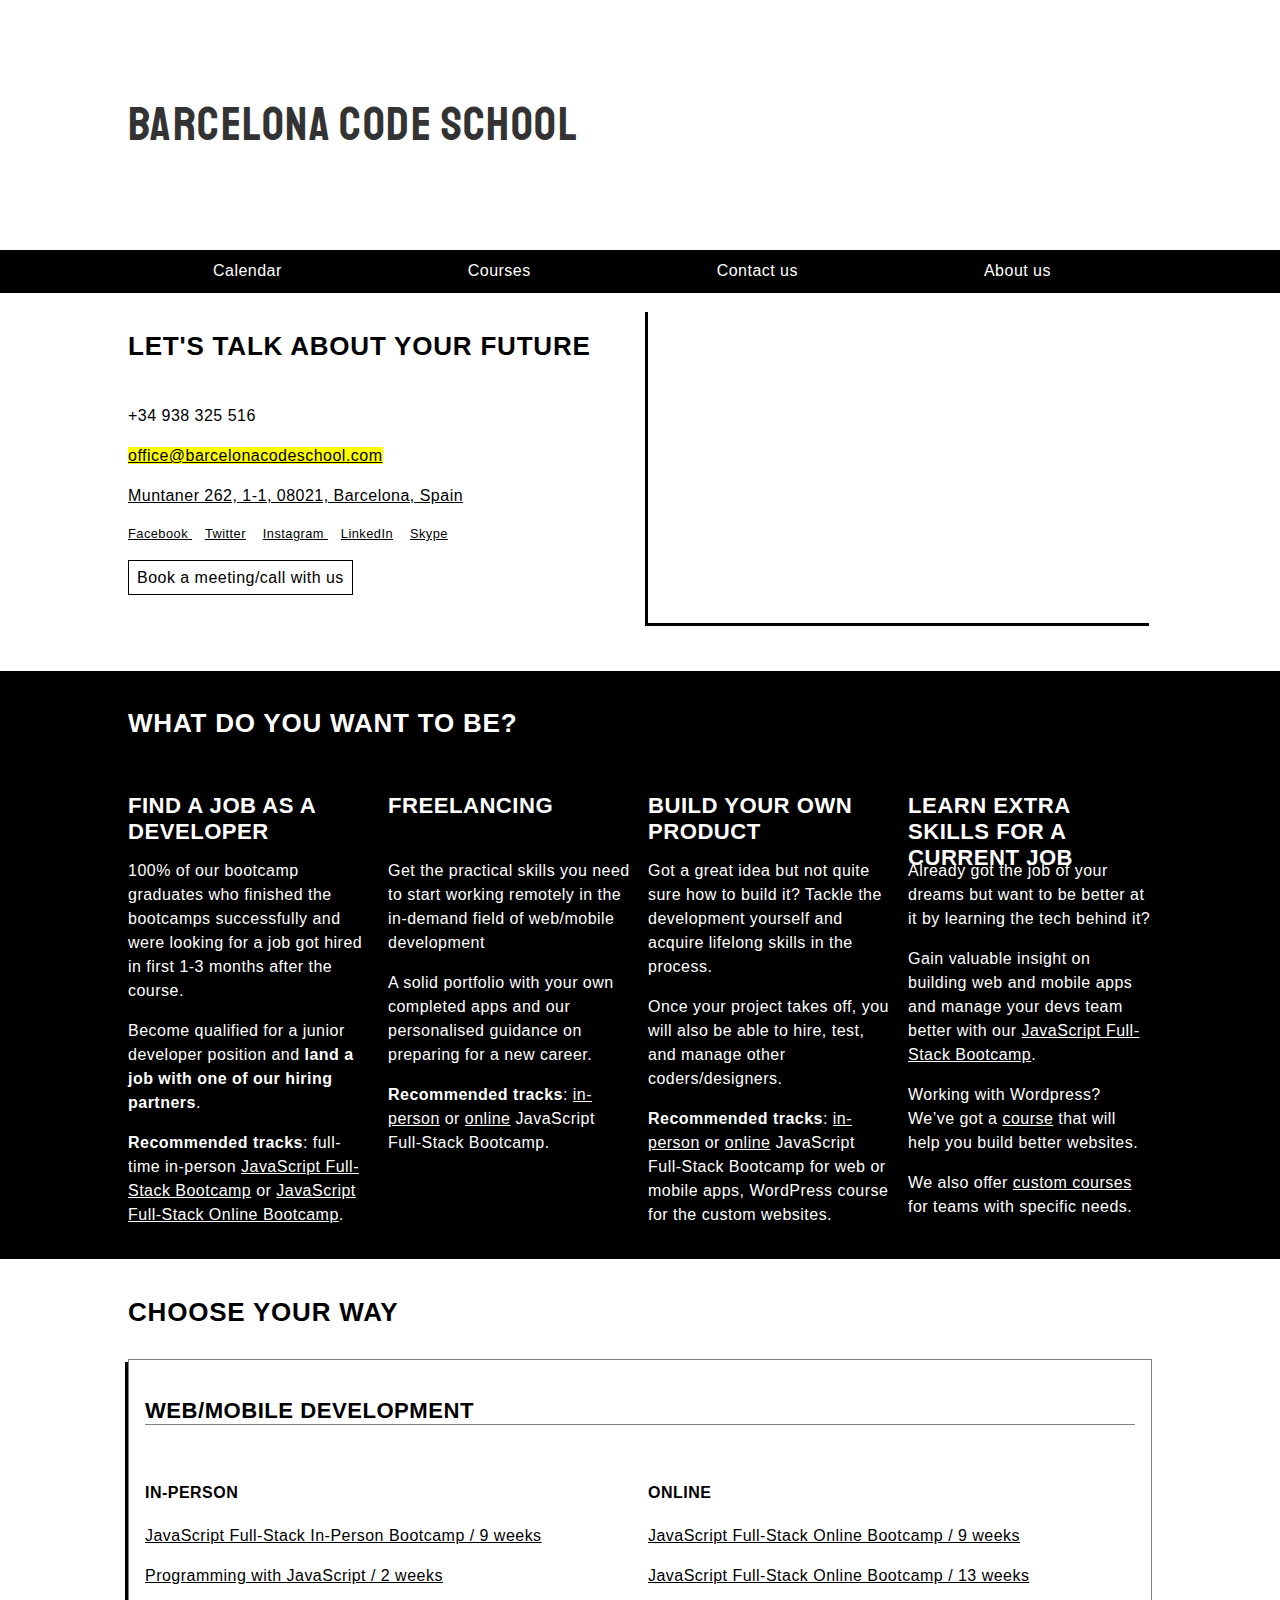
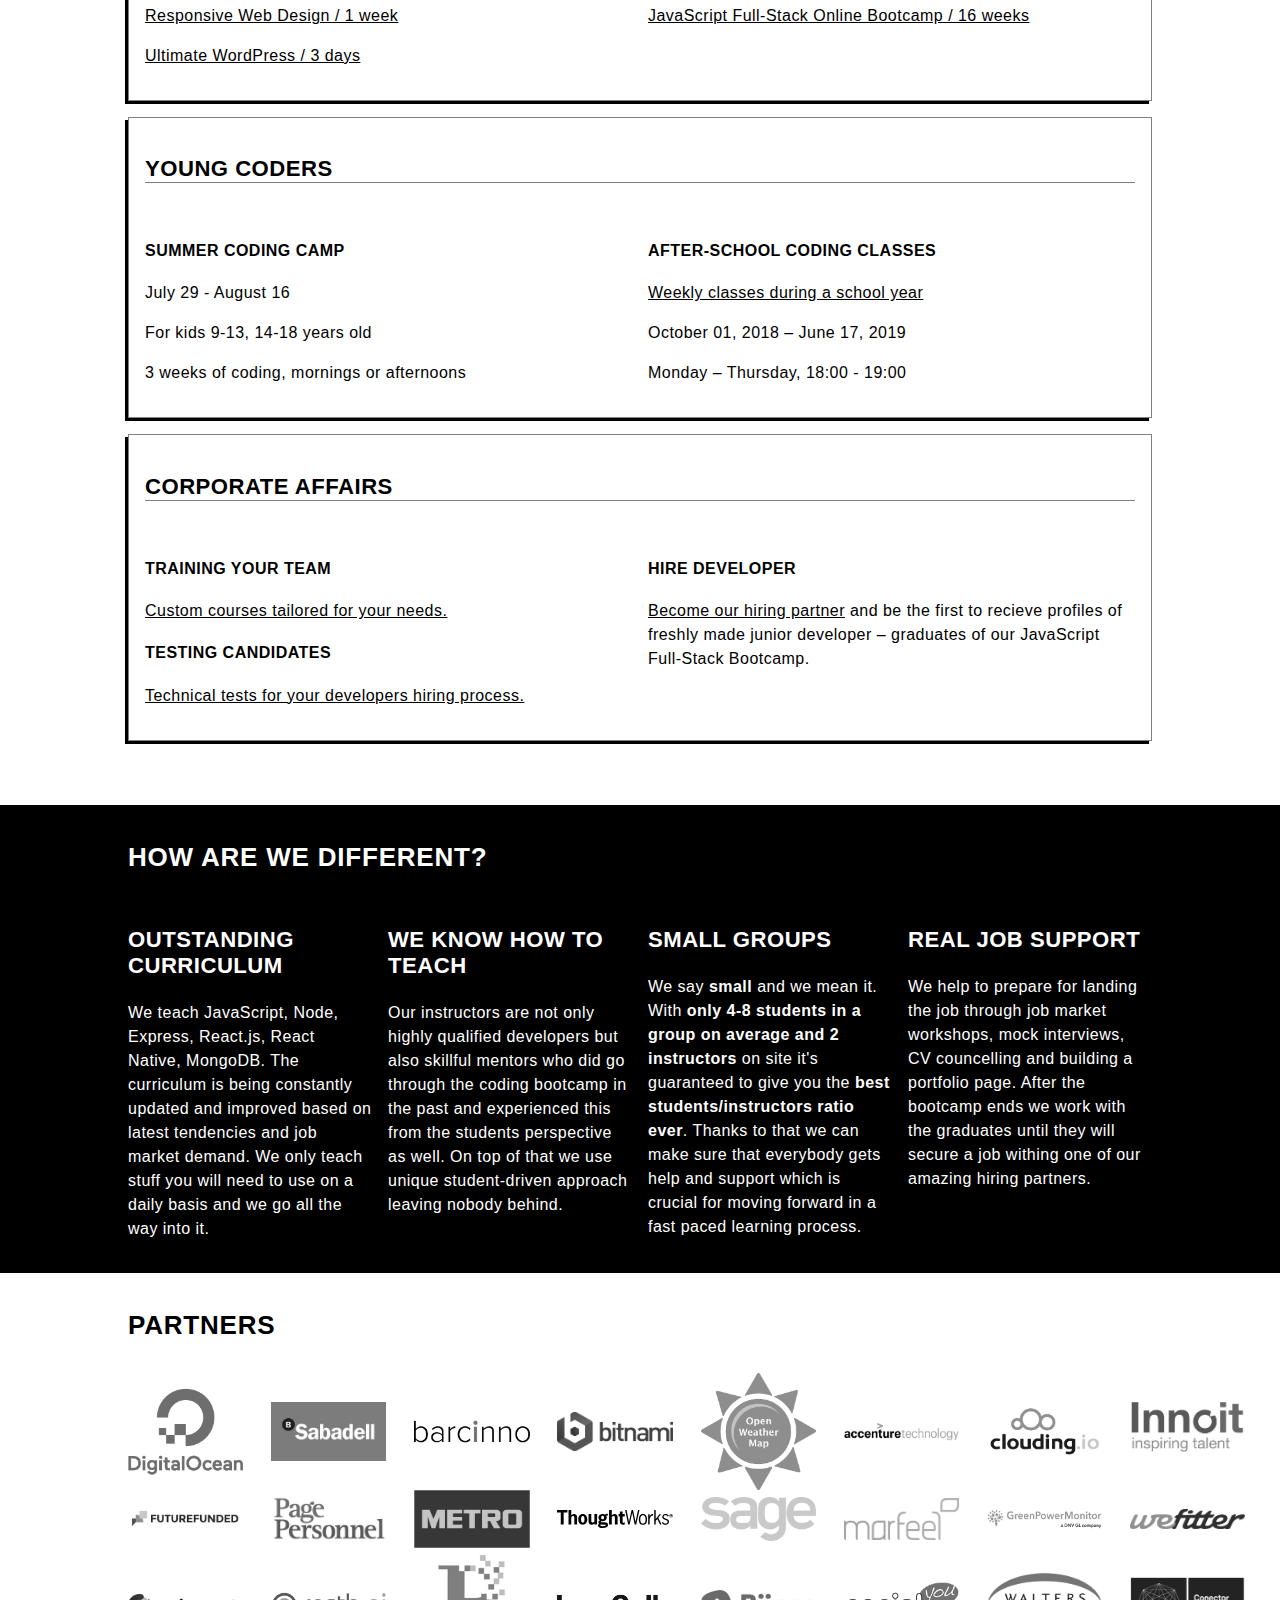
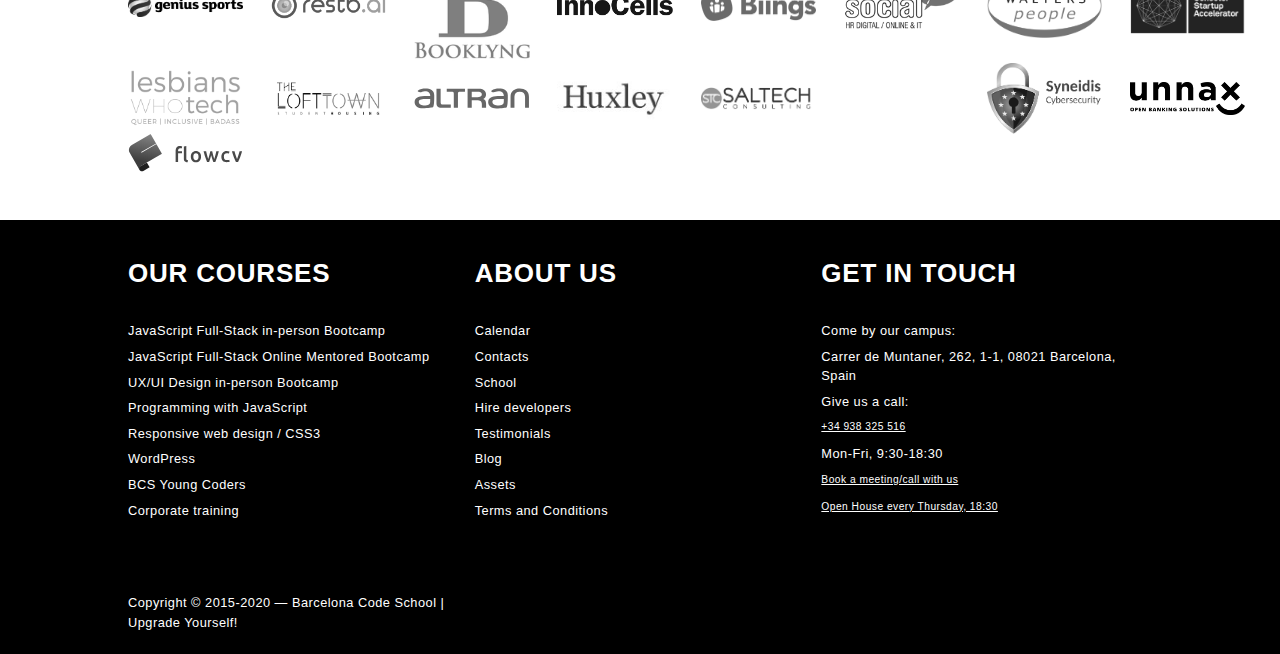
<file: index.html>
<!DOCTYPE html>
<html lang="en">

<head>
    <meta charset="UTF-8">
    <meta name="viewport" content="width=device-width, initial-scale=1.0">
    <title>Homepage BCS Website</title>
    <link rel="stylesheet" href="index.css">
    <link href="https://fonts.googleapis.com/css2?family=Staatliches&display=swap" rel="stylesheet">
    <link href="https://allfont.net/allfont.css?fonts=bison" rel="stylesheet" type="text/css" />
</head>

<body>
  
    <h1 class="webpage-title"><a class="title-style">BARCELONA CODE SCHOOL</a></h1>

    <div class="nav-bar">
        <div>
            <a href="#">Calendar</a>
        </div>
        <div>
            <a href="#">Courses</a>
        </div>
        <div>
            <a href="#">Contact us</a>
        </div>
        <div>
            <a href="#">About us</a>
        </div>
    </div>

    <main>
        <section class="white-box">
            <div class="grid-2-content">
            <div>
                <h2 class="grid-2-content-title">LET'S TALK ABOUT YOUR FUTURE</h2>
                <p>+34 938 325 516</p>
                <p><a class="highlight" href="#">office@barcelonacodeschool.com</a></p>
                <p><a href="#">Muntaner 262, 1-1, 08021, Barcelona, Spain</a></p>
                <p class="social-media">
                    <a href="#">Facebook </a>
                    <a href="#">Twitter</a>
                    <a href="#">Instagram </a>
                    <a href="#">LinkedIn</a>
                    <a href="#">Skype</a>
                </p>
                <a class="button" href="#">Book a meeting/call with us</a>
            </div>
            <div class="video">
                <iframe width="560" height="315"
                    src="https://www.youtube.com/embed/2yCjj35RZFQ?rel=0&amp;modestbranding=1" frameborder="0"
                    allowfullscreen=""></iframe>
            </div>
        </div>
        </section>

        <section class="blackbox">
            <h2 class="content-title">WHAT DO YOU WANT TO BE?</h2>
            <div class="grid4">
                <div>
                    <h3 class="subtitle-style">FIND A JOB AS A DEVELOPER</h3>
                    <p>100% of our bootcamp graduates who finished the bootcamps successfully and were looking for a job
                        got
                        hired in first 1-3 months after the course.</p>
                    <p>Become qualified for a junior developer position and <span class="bold">land a job with one of our hiring partners</span>.
                    </p>
                    <p><span class="bold">Recommended tracks</span>: full-time in-person <a href="#">JavaScript Full-Stack Bootcamp</a> or <a href="#">JavaScript Full-Stack
                        Online Bootcamp</a>.</p>
                </div>

                <div>
                    <h3 class="subtitle-style">FREELANCING</h3>
                    <p>Get the practical skills you need to start working remotely in the in-demand field of web/mobile
                        development</p>
                    <p>A solid portfolio with your own completed apps and our personalised guidance on preparing for a
                        new
                        career.</p>
                    <p><span class="bold">Recommended tracks</span>: <a href="#">in-person</a> or <a href="#">online</a> JavaScript Full-Stack Bootcamp.</p>
                </div>

                <div>
                    <h3 class="subtitle-style">BUILD YOUR OWN PRODUCT</h3>
                    <p>Got a great idea but not quite sure how to build it? Tackle the development yourself and acquire
                        lifelong skills in the process.</p>
                    <p>Once your project takes off, you will also be able to hire, test, and manage other
                        coders/designers.
                    </p>
                    <p><span class="bold">Recommended tracks</span>: <a href="#">in-person</a> or <a href="#">online</a> JavaScript Full-Stack Bootcamp for web or mobile apps,
                        WordPress course for the custom websites.</p>
                </div>

                <div>
                    <h3 class="subtitle-style">LEARN EXTRA SKILLS FOR A CURRENT JOB</h3>
                    <p>Already got the job of your dreams but want to be better at it by learning the tech behind it?
                    </p>
                    <p>Gain valuable insight on building web and mobile apps and manage your devs team better with our
                        <a href="#">JavaScript Full-Stack Bootcamp</a>.</p>
                    <p>Working with Wordpress? We’ve got a <a href="#">course</a> that will help you build better websites.</p>
                    <p>We also offer <a href="#">custom courses</a> for teams with specific needs.</p>
                </div>
            </div>
        </section>

        <section class="white-box">
            <h2 class="content-title">CHOOSE YOUR WAY</h2>
            <div class="grid2 content-style">
                <h3>WEB/MOBILE DEVELOPMENT</h3>
                <div>
                    <h4>IN-PERSON</h4>
                    <p><a href="">JavaScript Full-Stack In-Person Bootcamp / 9 weeks</a></p>
                    <p><a href="">Programming with JavaScript / 2 weeks</a></p>
                    <p><a href="">Responsive Web Design / 1 week</a></p>
                    <p><a href="">Ultimate WordPress / 3 days</a></p>
                </div>

                <div>
                    <h4>ONLINE</h4>
                    <p><a href="">JavaScript Full-Stack Online Bootcamp / 9 weeks</a></p>
                    <p><a href="">JavaScript Full-Stack Online Bootcamp / 13 weeks</a></p>
                    <p><a href="">JavaScript Full-Stack Online Bootcamp / 16 weeks</a></p>
                </div>
            </div>
        

            <div class="grid2 content-style">
                <h3>YOUNG CODERS</h3>
                <div>
                    <h4>SUMMER CODING CAMP</h4>
                    <p>July 29 - August 16</p>
                    <p>For kids 9-13, 14-18 years old</p>
                    <p>3 weeks of coding, mornings or afternoons</p>
                </div>

                <div>
                    <h4>AFTER-SCHOOL CODING CLASSES</h4>
                    <p><a href="">Weekly classes during a school year</a></p>
                    <p>October 01, 2018 – June 17, 2019</p>
                    <p>Monday – Thursday, 18:00 - 19:00</p>
                </div>
            </div>

            <div class="grid2 content-style">
                <h3>CORPORATE AFFAIRS</h3>
                <div>
                    <h4>TRAINING YOUR TEAM</h4>
                    <p><a href="">Custom courses tailored for your needs.</a></p>
                    <h4>TESTING CANDIDATES</h4>
                    <p><a href="">Technical tests for your developers hiring process.</a></p>
                </div>

                <div>
                    <h4>HIRE DEVELOPER</h4>
                    <p><a href="">Become our hiring partner</a> and be the first to recieve profiles of freshly made
                        junior developer – graduates of our JavaScript Full-Stack Bootcamp.</p>
                </div>
            </div>
        </div>
        </section>

        <section class="blackbox">
            <h2 class="content-title">HOW ARE WE DIFFERENT?</h2>
            <div class="grid4">
            <div>
                <h3>OUTSTANDING CURRICULUM</h3>
                <p>We teach JavaScript, Node, Express, React.js, React Native, MongoDB. The curriculum is being
                    constantly updated and improved based on latest tendencies and job market demand. We only teach
                    stuff you will need to use on a daily basis and we go all the way into it.</p>
            </div>

            <div>
                <h3>WE KNOW HOW TO TEACH</h3>
                <p>Our instructors are not only highly qualified developers but also skillful mentors who did go
                    through the coding bootcamp in the past and experienced this from the students perspective as
                    well. On top of that we use unique student-driven approach leaving nobody behind.</p>
            </div>

            <div>
                <h3>SMALL GROUPS</h3>
                <p>We say <span class="bold">small</span> and we mean it. With <span class="bold">only 4-8 students in a group on average and 2 instructors</span> on
                    site it's guaranteed to give you the <span class="bold">best students/instructors ratio ever</span>. Thanks to that we can
                    make sure that everybody gets help and support which is crucial for moving forward in a fast
                    paced learning process.</p>
            </div>

            <div>
                <h3>REAL JOB SUPPORT</h3>
                <p>We help to prepare for landing the job through job market workshops, mock interviews, CV
                    councelling and building a portfolio page. After the bootcamp ends we work with the graduates
                    until they will secure a job withing one of our amazing hiring partners.</p>
            </div>
        </div>
        </section>

        <section class="white-box">
            <h2 class="content-title">PARTNERS</h2>
            <div class="grid8">
            <img class="logo" src="./logo/digital-ocean.png" alt="Digital Ocean Logo">
            <img class="logo" src="./logo/sabadell.jpg" alt="Sabadell Logo">
            <img class="logo" src="./logo/barcinno.jpg" alt="Barcinno Logo">
            <img class="logo" src="./logo/bitnami.png" alt="Bitnami Logo">
            <img class="logo" src="./logo/openweathermap.png" alt="Open Weather Map Logo">
            <img class="logo" src="./logo/accenture-technology.png" alt="Accenture Technology Logo">
            <img class="logo" src="./logo/cloudingWordPresscuatro.png" alt="Clouding Word Presscuatro Logo">
            <img class="logo" src="./logo/innoit_LogoBlack_inspiring.png" alt="Innoit Inspiring Talent Logo">
            <img class="logo" src="./logo/futurefunded.png" alt="Future Funded Logo">
            <img class="logo" src="./logo/page-personnel.png" alt="Page Personnel Logo">
            <img class="logo" src="./logo/metro.png" alt="Metro Logo">
            <img class="logo" src="./logo/tw-logo.svg" alt="TW Logo">
            <img class="logo" src="./logo/sage.png" alt="Sage Logo">
            <img class="logo" src="./logo/marfeel.png" alt="Marfeel Logo">
            <img class="logo" src="./logo/greenPowerMonitor.png" alt="Green Power Monitor Logo">
            <img class="logo" src="./logo/wefitter.png" alt="Wefitter Logo">
            <img class="logo" src="./logo/genius-sports.png" alt="Genius Sports">
            <img class="logo" src="./logo/restb-ai.png" alt="Restbai Logo">
            <img class="logo" src="./logo/booklyng.png" alt="Booklyng">
            <img class="logo" src="./logo/innocells.png" alt="Innocells Logo">
            <img class="logo" src="./logo/biings.png" alt="Biings Logo">
            <img class="logo" src="./logo/logo-sy.png" alt="Social You Logo">
            <img class="logo" src="./logo/walters-people.png" alt="Walters People Logo">
            <img class="logo" src="./logo/connector-startup-accelerator.png" alt="Connector Startup Accelerator Logo">
            <img class="logo" src="./logo/lesbians-who-tech.png" alt="Lesbians Who Tech Logo">
            <img class="logo" src="./logo/the_lofttown_logo.png" alt="The Lofttown Logo">
            <img class="logo" src="./logo/altran_logo.svg" alt="Altran Logo">
            <img class="logo" src="./logo/huxley.jpg" alt="Huxley Logo">
            <img class="logo" src="./logo/saltech.png" alt="Saltech Consulting">
            <img class="logo" src="./logo/atrapalo.png" alt="Atrapalo Logo">
            <img class="logo" src="./logo/syneidis.png" alt="Syneidis Logo">
            <img class="logo" src="./logo/unnax.png" alt="Unnax Open Banking Solutions Logo">
            <img class="logo" src="./logo/FlowCV-logo-full-SVG.svg" alt="FlowCV Logo"> 
           </div>   
        </section>
    </main>

    <footer class="blackbox">
        <div class="grid3">
            <div>
                <h2 class="content-title-footer">OUR COURSES</h2>
                <p>JavaScript Full-Stack in-person Bootcamp</p>
                <p>JavaScript Full-Stack Online Mentored Bootcamp</p>
                <p>UX/UI Design in-person Bootcamp</p>
                <p>Programming with JavaScript</p>
                <p>Responsive web design / CSS3</p>
                <p>WordPress</p>
                <p>BCS Young Coders</p>
                <p>Corporate training</p>
            </div>

            <div>
                <h2 class="content-title-footer">ABOUT US</h2>
                <p>Calendar</p>
                <p>Contacts</p>
                <p>School</p>
                <p>Hire developers</p>
                <p>Testimonials</p>
                <p>Blog</p>
                <p>Assets</p>
                <p>Terms and Conditions</p>
            </div>

            <div>
                <h2 class="content-title-footer">GET IN TOUCH</h2>
                <p>Come by our campus:</p>
                <p>Carrer de Muntaner, 262, 1-1, 08021 Barcelona, Spain</p>
                <p>Give us a call:</p>
                <p><a href="#">+34 938 325 516</a></p>
                <p>Mon-Fri, 9:30-18:30</p>
                <p><a href="#">Book a meeting/call with us</a></p>
                <p><a href="#">Open House every Thursday, 18:30</a></p>
            </div>

            <p class="copyrights">Copyright © 2015-2020 — Barcelona Code School | Upgrade Yourself!</p>
        </div>
    </footer>
</body>

</html>
</file>
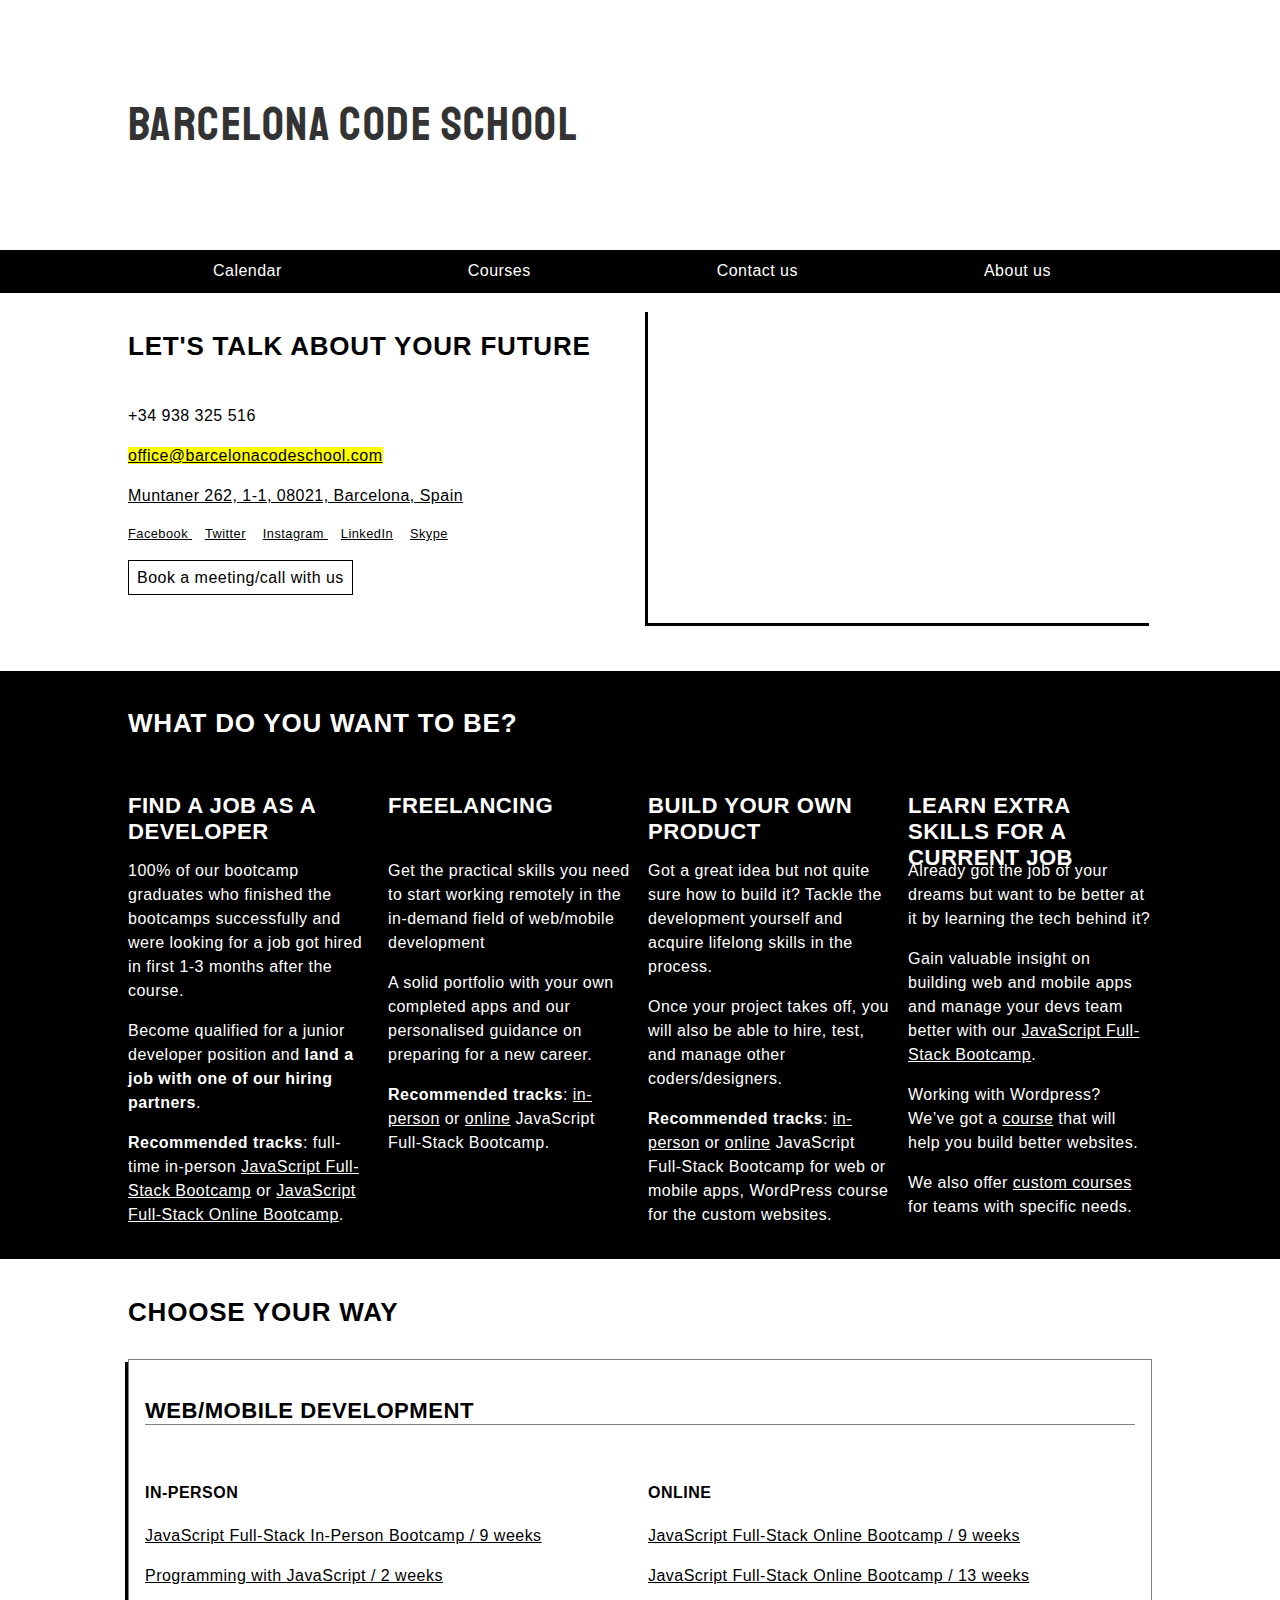
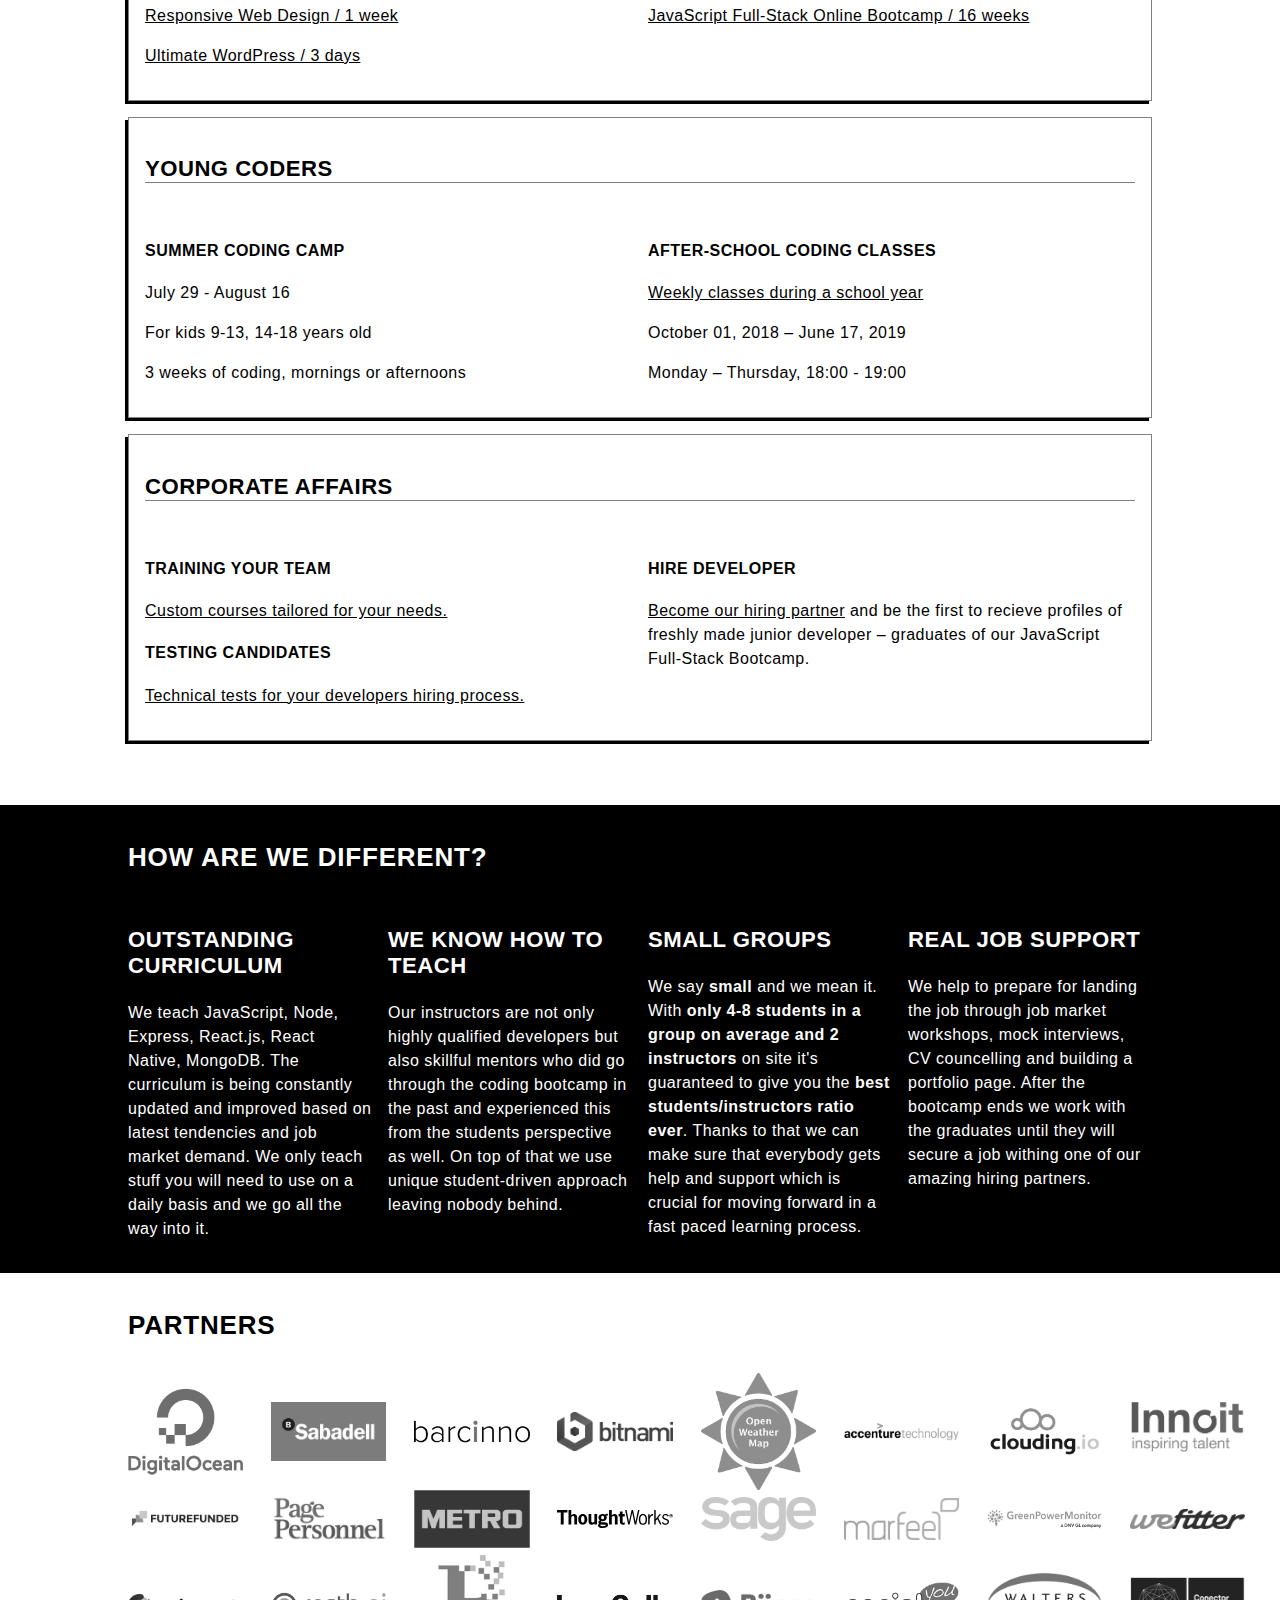
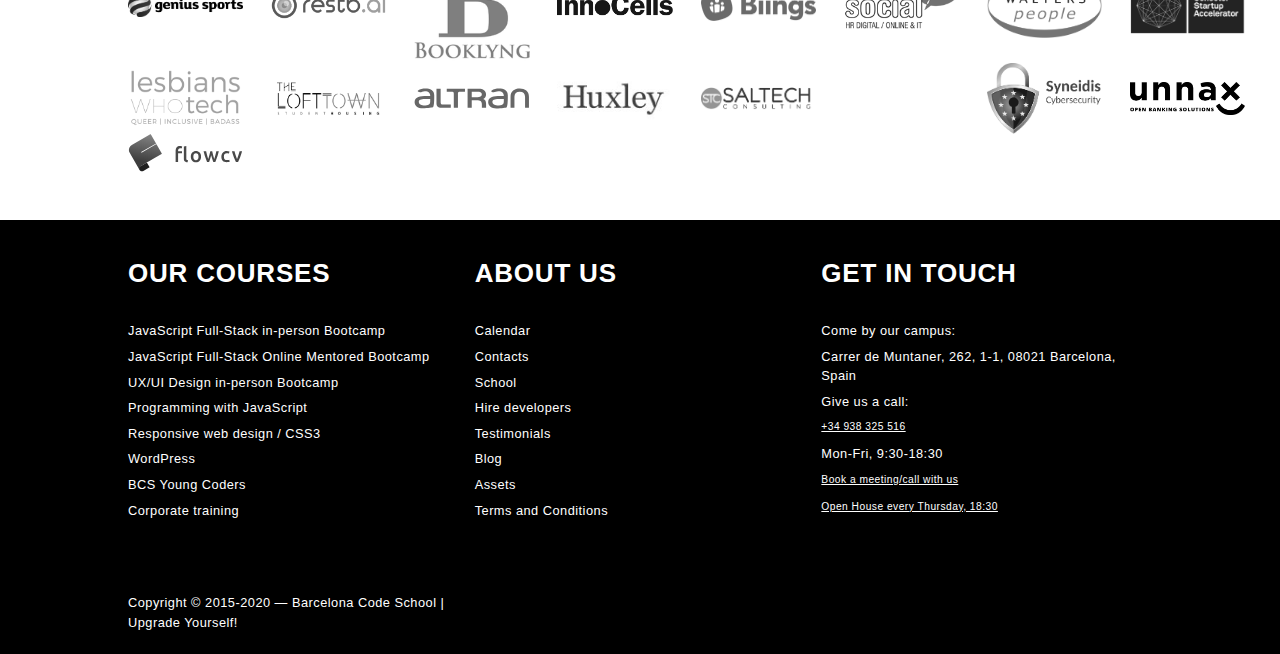
<file: public/index.html>
<!DOCTYPE html>
<html lang="en">

<head>
    <meta charset="UTF-8">
    <meta name="viewport" content="width=device-width, initial-scale=1.0">
    <title>Homepage BCS Website</title>
    <link rel="stylesheet" href="index.css">
    <link href="https://fonts.googleapis.com/css2?family=Staatliches&display=swap" rel="stylesheet">
    <link href="https://allfont.net/allfont.css?fonts=bison" rel="stylesheet" type="text/css" />
</head>

<body>

    <h1 class="webpage-title"><a class="title-style">BARCELONA CODE SCHOOL</a></h1>

    <div class="nav-bar">
        <div>
            <a href="#">Calendar</a>
        </div>
        <div>
            <a href="#">Courses</a>
        </div>
        <div>
            <a href="#">Contact us</a>
        </div>
        <div>
            <a href="#">About us</a>
        </div>
    </div>

    <main>
        <section class="white-box">
            <div class="grid-2-content">
                <div>
                    <h2 class="grid-2-content-title">LET'S TALK ABOUT YOUR FUTURE</h2>
                    <p>+34 938 325 516</p>
                    <p><a class="highlight" href="#">office@barcelonacodeschool.com</a></p>
                    <p><a href="#">Muntaner 262, 1-1, 08021, Barcelona, Spain</a></p>
                    <p class="social-media">
                        <a href="#">Facebook </a>
                        <a href="#">Twitter</a>
                        <a href="#">Instagram </a>
                        <a href="#">LinkedIn</a>
                        <a href="#">Skype</a>
                    </p>
                    <a class="button" href="#">Book a meeting/call with us</a>
                </div>
                <div class="video">
                    <iframe width="560" height="315"
                        src="https://www.youtube.com/embed/2yCjj35RZFQ?rel=0&amp;modestbranding=1" frameborder="0"
                        allowfullscreen=""></iframe>
                </div>
            </div>
        </section>

        <section class="blackbox">
            <h2 class="content-title">WHAT DO YOU WANT TO BE?</h2>
            <div class="grid4">
                <div>
                    <h3 class="subtitle-style">FIND A JOB AS A DEVELOPER</h3>
                    <p>100% of our bootcamp graduates who finished the bootcamps successfully and were looking for a job
                        got
                        hired in first 1-3 months after the course.</p>
                    <p>Become qualified for a junior developer position and <span class="bold">land a job with one of
                            our hiring partners</span>.
                    </p>
                    <p><span class="bold">Recommended tracks</span>: full-time in-person <a href="#">JavaScript
                            Full-Stack Bootcamp</a> or <a href="#">JavaScript Full-Stack
                            Online Bootcamp</a>.</p>
                </div>

                <div>
                    <h3 class="subtitle-style">FREELANCING</h3>
                    <p>Get the practical skills you need to start working remotely in the in-demand field of web/mobile
                        development</p>
                    <p>A solid portfolio with your own completed apps and our personalised guidance on preparing for a
                        new
                        career.</p>
                    <p><span class="bold">Recommended tracks</span>: <a href="#">in-person</a> or <a href="#">online</a>
                        JavaScript Full-Stack Bootcamp.</p>
                </div>

                <div>
                    <h3 class="subtitle-style">BUILD YOUR OWN PRODUCT</h3>
                    <p>Got a great idea but not quite sure how to build it? Tackle the development yourself and acquire
                        lifelong skills in the process.</p>
                    <p>Once your project takes off, you will also be able to hire, test, and manage other
                        coders/designers.
                    </p>
                    <p><span class="bold">Recommended tracks</span>: <a href="#">in-person</a> or <a href="#">online</a>
                        JavaScript Full-Stack Bootcamp for web or mobile apps,
                        WordPress course for the custom websites.</p>
                </div>

                <div>
                    <h3 class="subtitle-style">LEARN EXTRA SKILLS FOR A CURRENT JOB</h3>
                    <p>Already got the job of your dreams but want to be better at it by learning the tech behind it?
                    </p>
                    <p>Gain valuable insight on building web and mobile apps and manage your devs team better with our
                        <a href="#">JavaScript Full-Stack Bootcamp</a>.</p>
                    <p>Working with Wordpress? We’ve got a <a href="#">course</a> that will help you build better
                        websites.</p>
                    <p>We also offer <a href="#">custom courses</a> for teams with specific needs.</p>
                </div>
            </div>
        </section>

        <section class="white-box">
            <h2 class="content-title">CHOOSE YOUR WAY</h2>
            <div class="grid2 content-style">
                <h3>WEB/MOBILE DEVELOPMENT</h3>
                <div>
                    <h4>IN-PERSON</h4>
                    <p><a href="">JavaScript Full-Stack In-Person Bootcamp / 9 weeks</a></p>
                    <p><a href="">Programming with JavaScript / 2 weeks</a></p>
                    <p><a href="">Responsive Web Design / 1 week</a></p>
                    <p><a href="">Ultimate WordPress / 3 days</a></p>
                </div>

                <div>
                    <h4>ONLINE</h4>
                    <p><a href="">JavaScript Full-Stack Online Bootcamp / 9 weeks</a></p>
                    <p><a href="">JavaScript Full-Stack Online Bootcamp / 13 weeks</a></p>
                    <p><a href="">JavaScript Full-Stack Online Bootcamp / 16 weeks</a></p>
                </div>
            </div>


            <div class="grid2 content-style">
                <h3>YOUNG CODERS</h3>
                <div>
                    <h4>SUMMER CODING CAMP</h4>
                    <p>July 29 - August 16</p>
                    <p>For kids 9-13, 14-18 years old</p>
                    <p>3 weeks of coding, mornings or afternoons</p>
                </div>

                <div>
                    <h4>AFTER-SCHOOL CODING CLASSES</h4>
                    <p><a href="">Weekly classes during a school year</a></p>
                    <p>October 01, 2018 – June 17, 2019</p>
                    <p>Monday – Thursday, 18:00 - 19:00</p>
                </div>
            </div>

            <div class="grid2 content-style">
                <h3>CORPORATE AFFAIRS</h3>
                <div>
                    <h4>TRAINING YOUR TEAM</h4>
                    <p><a href="">Custom courses tailored for your needs.</a></p>
                    <h4>TESTING CANDIDATES</h4>
                    <p><a href="">Technical tests for your developers hiring process.</a></p>
                </div>

                <div>
                    <h4>HIRE DEVELOPER</h4>
                    <p><a href="">Become our hiring partner</a> and be the first to recieve profiles of freshly made
                        junior developer – graduates of our JavaScript Full-Stack Bootcamp.</p>
                </div>
            </div>
            </div>
        </section>

        <section class="blackbox">
            <h2 class="content-title">HOW ARE WE DIFFERENT?</h2>
            <div class="grid4">
                <div>
                    <h3>OUTSTANDING CURRICULUM</h3>
                    <p>We teach JavaScript, Node, Express, React.js, React Native, MongoDB. The curriculum is being
                        constantly updated and improved based on latest tendencies and job market demand. We only teach
                        stuff you will need to use on a daily basis and we go all the way into it.</p>
                </div>

                <div>
                    <h3>WE KNOW HOW TO TEACH</h3>
                    <p>Our instructors are not only highly qualified developers but also skillful mentors who did go
                        through the coding bootcamp in the past and experienced this from the students perspective as
                        well. On top of that we use unique student-driven approach leaving nobody behind.</p>
                </div>

                <div>
                    <h3>SMALL GROUPS</h3>
                    <p>We say <span class="bold">small</span> and we mean it. With <span class="bold">only 4-8 students
                            in a group on average and 2 instructors</span> on
                        site it's guaranteed to give you the <span class="bold">best students/instructors ratio
                            ever</span>. Thanks to that we can
                        make sure that everybody gets help and support which is crucial for moving forward in a fast
                        paced learning process.</p>
                </div>

                <div>
                    <h3>REAL JOB SUPPORT</h3>
                    <p>We help to prepare for landing the job through job market workshops, mock interviews, CV
                        councelling and building a portfolio page. After the bootcamp ends we work with the graduates
                        until they will secure a job withing one of our amazing hiring partners.</p>
                </div>
            </div>
        </section>

        <section class="white-box">
            <h2 class="content-title">PARTNERS</h2>
            <div class="grid8">
                <img class="logo" src="./logo/digital-ocean.png" alt="Digital Ocean Logo">
                <img class="logo" src="./logo/sabadell.jpg" alt="Sabadell Logo">
                <img class="logo" src="./logo/barcinno.jpg" alt="Barcinno Logo">
                <img class="logo" src="./logo/bitnami.png" alt="Bitnami Logo">
                <img class="logo" src="./logo/openweathermap.png" alt="Open Weather Map Logo">
                <img class="logo" src="./logo/accenture-technology.png" alt="Accenture Technology Logo">
                <img class="logo" src="./logo/cloudingWordPresscuatro.png" alt="Clouding Word Presscuatro Logo">
                <img class="logo" src="./logo/innoit_LogoBlack_inspiring.png" alt="Innoit Inspiring Talent Logo">
                <img class="logo" src="./logo/futurefunded.png" alt="Future Funded Logo">
                <img class="logo" src="./logo/page-personnel.png" alt="Page Personnel Logo">
                <img class="logo" src="./logo/metro.png" alt="Metro Logo">
                <img class="logo" src="./logo/tw-logo.svg" alt="TW Logo">
                <img class="logo" src="./logo/sage.png" alt="Sage Logo">
                <img class="logo" src="./logo/marfeel.png" alt="Marfeel Logo">
                <img class="logo" src="./logo/greenPowerMonitor.png" alt="Green Power Monitor Logo">
                <img class="logo" src="./logo/wefitter.png" alt="Wefitter Logo">
                <img class="logo" src="./logo/genius-sports.png" alt="Genius Sports">
                <img class="logo" src="./logo/restb-ai.png" alt="Restbai Logo">
                <img class="logo" src="./logo/booklyng.png" alt="Booklyng">
                <img class="logo" src="./logo/innocells.png" alt="Innocells Logo">
                <img class="logo" src="./logo/biings.png" alt="Biings Logo">
                <img class="logo" src="./logo/logo-sy.png" alt="Social You Logo">
                <img class="logo" src="./logo/walters-people.png" alt="Walters People Logo">
                <img class="logo" src="./logo/connector-startup-accelerator.png"
                    alt="Connector Startup Accelerator Logo">
                <img class="logo" src="./logo/lesbians-who-tech.png" alt="Lesbians Who Tech Logo">
                <img class="logo" src="./logo/the_lofttown_logo.png" alt="The Lofttown Logo">
                <img class="logo" src="./logo/altran_logo.svg" alt="Altran Logo">
                <img class="logo" src="./logo/huxley.jpg" alt="Huxley Logo">
                <img class="logo" src="./logo/saltech.png" alt="Saltech Consulting">
                <img class="logo" src="./logo/atrapalo.png" alt="Atrapalo Logo">
                <img class="logo" src="./logo/syneidis.png" alt="Syneidis Logo">
                <img class="logo" src="./logo/unnax.png" alt="Unnax Open Banking Solutions Logo">
                <img class="logo" src="./logo/FlowCV-logo-full-SVG.svg" alt="FlowCV Logo">
            </div>
        </section>
    </main>

    <footer class="blackbox">
        <div class="grid3">
            <div>
                <h2 class="content-title-footer">OUR COURSES</h2>
                <p>JavaScript Full-Stack in-person Bootcamp</p>
                <p>JavaScript Full-Stack Online Mentored Bootcamp</p>
                <p>UX/UI Design in-person Bootcamp</p>
                <p>Programming with JavaScript</p>
                <p>Responsive web design / CSS3</p>
                <p>WordPress</p>
                <p>BCS Young Coders</p>
                <p>Corporate training</p>
            </div>

            <div>
                <h2 class="content-title-footer">ABOUT US</h2>
                <p>Calendar</p>
                <p>Contacts</p>
                <p>School</p>
                <p>Hire developers</p>
                <p>Testimonials</p>
                <p>Blog</p>
                <p>Assets</p>
                <p>Terms and Conditions</p>
            </div>

            <div>
                <h2 class="content-title-footer">GET IN TOUCH</h2>
                <p>Come by our campus:</p>
                <p>Carrer de Muntaner, 262, 1-1, 08021 Barcelona, Spain</p>
                <p>Give us a call:</p>
                <p><a href="#">+34 938 325 516</a></p>
                <p>Mon-Fri, 9:30-18:30</p>
                <p><a href="#">Book a meeting/call with us</a></p>
                <p><a href="#">Open House every Thursday, 18:30</a></p>
            </div>

            <p class="copyrights">Copyright © 2015-2020 — Barcelona Code School | Upgrade Yourself!</p>
        </div>
    </footer>
</body>

</html>
</file>
<file: index.css>
* {
    box-sizing: border-box;
}


html {
    letter-spacing: .03em;
    font-family: -apple-system, BlinkMacSystemFont, 'Segoe UI', Roboto, Oxygen, Ubuntu, Cantarell, 'Open Sans', 'Helvetica Neue', sans-serif;
    font-weight: 300;
}

body {
    margin: 0;
}

.webpage-title {
    background-image: url(https://www.barcelonacodeschool.com/files/pics/cur_files/squares.svg);
    background-repeat: no-repeat;
    margin: 0;
    padding: 2em 0;
}

.title-style {
    text-decoration: none;
    margin-left: 10%;
}

h1 {
    font-family: 'Staatliches', cursive;
    font-weight: 100;
    line-height: 1.2!important;
    letter-spacing: .03em;
    color: rgb(51, 51, 51);
    text-align: left;
    font-size: 3em;
}

.nav-bar {
    display: flex;
    justify-content: space-around;
    align-items: center;
    background-color: black;
    position: -webkit-sticky;
    position: sticky;
    top: 0;
    padding: 1% 10%;
    z-index: 1;
}

.nav-bar div a {
    text-decoration: none;
    color: white;
    margin-right: 1em;
}

.grid-2-content {
    display: grid;
    grid-template-columns: 1fr 1fr;
    gap: 1em;
    margin: 0 10%;
    
}

.grid-2-content-title {
    font-size: 1.62671rem;
    line-height: 1.2!important;
    letter-spacing: .03em;
    margin-bottom: 5px;
    padding-bottom: 1em;
}

.grid2 {
    display: grid;
    grid-template-columns: 1fr 1fr;
    gap: 1em;
    margin: 0 10%;
    
}

.grid2 :first-child {
    grid-column: 1/-1;
    text-align: left;
}

.content-title {
    font-size: 1.62671rem;
    line-height: 1.2!important;
    letter-spacing: .03em;
    margin-bottom: 5px;
    margin-left: 10%;
    padding-bottom: 1em;
}

.content-style h3 {
    border-bottom: 1px solid grey;
    grid-column: 1/3;
    grid-column-start: 1;
    grid-column-end: 3;
}

h4 {
    font-size: 1rem;
}

h2 {
    font-family: Bison,sans-serif;
    line-height: 1.2!important;
    letter-spacing: .03em;
    font-size: 1.62671rem;
    font-weight: 700;
}

p {
    line-height: 1.5em;
}

.grid4 {
    display: grid;
    grid-template-columns: repeat(4, 1fr);
    gap: 1em;
    margin: 0 10%;    
}

.blackbox {
    background-color: black;
    color: white;
    padding: 1em 0;
}

h3 {
    font-size: 1.38316rem;
    font-family: 'Bison', sans-serif;
}

.subtitle-style {
    height: 2em;
}

.bold {
    font-weight: 700;
}

.video {
    box-shadow: -3px 3px #000;
    position: relative;
    overflow: hidden;
    padding-bottom: 56.25%;
    padding-top: 30px;
    height: 0;
}

.video iframe {
    position: absolute;
    top: 0;
    left: 0;
    width: 100%;
    height: 100%;
}


.content-style {
    border: 1px solid grey;
    box-shadow: -3px 3px #000;
    padding: 1em;
    margin-bottom: 1em;
    text-align: left;

}

a {
    color: inherit;
    background-color: transparent;
  }

.highlight {
    background-color: rgb(255, 255, 0);
}

p.social-media {
    font-size: 80%;
    padding-bottom: 1em;
}

p.social-media a {
    margin-right: 1em;
    word-break: break-word;
    display: inline;
}

.button {
    border: 1px solid #000!important;
    margin: 0;
    padding: .5em;
    text-decoration: none;
}

.white-box {
    padding: 1em 0;
    background-color: #fff;
    color: #000;
    margin-bottom: 2em;
}

.grid8 {
    margin-left: 10%;
    position: relative;
}

.logo {
    vertical-align: middle;
    margin-right: 2%;
    width: 10%;
    filter: grayscale(100%);
}

.grid3 {
    display: grid;
    grid-template-columns: repeat(3, 1fr);
    gap: 1em;
    margin: 0 10%;
}

footer a, footer p {
    font-size: .8em;
    margin: .5em 0;
}

footer a {
    display: block;
    line-height: 2em;
}

.content-title-footer {
    font-size: 1.62671rem;
    line-height: 1.2!important;
    letter-spacing: .03em;
    margin-bottom: 5px;
    padding-bottom: 1em;
}

.copyrights {
    margin-top: 4em;
}

@media only screen and (max-width: 760px) {
    .grid2{
      display: grid;
      grid-template-columns: 1fr; 
    }
} 

@media only screen and (max-width: 760px) {
    .grid-2-content{
      display: grid;
      grid-template-columns: 1fr; 
    }
} 

@media screen and (max-width: 992px) {
    .grid4 {
        display: grid;
        grid-template-columns: 1fr; 
    }
} 

@media screen and (max-width: 760px) {
    .grid3 {
        display: grid;
        grid-template-columns: 1fr; 
    }
} 

@media (max-width: 520px) {
    .title-style {
        font-size: 0.8em;
    }
}

@media (max-width: 450px) {
    .title-style {
        font-size: 0.5em;
    }
}

@media (max-width: 150px) {
    .title-style {
        font-size: 0.3em;
    }
}
</file>
<file: public/index.css>
* {
    box-sizing: border-box;
}


html {
    letter-spacing: .03em;
    font-family: -apple-system, BlinkMacSystemFont, 'Segoe UI', Roboto, Oxygen, Ubuntu, Cantarell, 'Open Sans', 'Helvetica Neue', sans-serif;
    font-weight: 300;
}

body {
    margin: 0;
}

.webpage-title {
    background-image: url(https://www.barcelonacodeschool.com/files/pics/cur_files/squares.svg);
    background-repeat: no-repeat;
    margin: 0;
    padding: 2em 0;
}

.title-style {
    text-decoration: none;
    margin-left: 10%;
}

h1 {
    font-family: 'Staatliches', cursive;
    font-weight: 100;
    line-height: 1.2!important;
    letter-spacing: .03em;
    color: rgb(51, 51, 51);
    text-align: left;
    font-size: 3em;
}

.nav-bar {
    display: flex;
    justify-content: space-around;
    align-items: center;
    background-color: black;
    position: -webkit-sticky;
    position: sticky;
    top: 0;
    padding: 1% 10%;
    z-index: 1;
}

.nav-bar div a {
    text-decoration: none;
    color: white;
    margin-right: 1em;
}

.grid-2-content {
    display: grid;
    grid-template-columns: 1fr 1fr;
    gap: 1em;
    margin: 0 10%;
    
}

.grid-2-content-title {
    font-size: 1.62671rem;
    line-height: 1.2!important;
    letter-spacing: .03em;
    margin-bottom: 5px;
    padding-bottom: 1em;
}

.grid2 {
    display: grid;
    grid-template-columns: 1fr 1fr;
    gap: 1em;
    margin: 0 10%;
    
}

.grid2 :first-child {
    grid-column: 1/-1;
    text-align: left;
}

.content-title {
    font-size: 1.62671rem;
    line-height: 1.2!important;
    letter-spacing: .03em;
    margin-bottom: 5px;
    margin-left: 10%;
    padding-bottom: 1em;
}

.content-style h3 {
    border-bottom: 1px solid grey;
    grid-column: 1/3;
    grid-column-start: 1;
    grid-column-end: 3;
}

h4 {
    font-size: 1rem;
}

h2 {
    font-family: Bison,sans-serif;
    line-height: 1.2!important;
    letter-spacing: .03em;
    font-size: 1.62671rem;
    font-weight: 700;
}

p {
    line-height: 1.5em;
}

.grid4 {
    display: grid;
    grid-template-columns: repeat(4, 1fr);
    gap: 1em;
    margin: 0 10%;    
}

.blackbox {
    background-color: black;
    color: white;
    padding: 1em 0;
}

h3 {
    font-size: 1.38316rem;
    font-family: 'Bison', sans-serif;
}

.subtitle-style {
    height: 2em;
}

.bold {
    font-weight: 700;
}

.video {
    box-shadow: -3px 3px #000;
    position: relative;
    overflow: hidden;
    padding-bottom: 56.25%;
    padding-top: 30px;
    height: 0;
}

.video iframe {
    position: absolute;
    top: 0;
    left: 0;
    width: 100%;
    height: 100%;
}


.content-style {
    border: 1px solid grey;
    box-shadow: -3px 3px #000;
    padding: 1em;
    margin-bottom: 1em;
    text-align: left;

}

a {
    color: inherit;
    background-color: transparent;
    
  }

.highlight {
    background-color: rgb(255, 255, 0);
}

p.social-media {
    font-size: 80%;
    padding-bottom: 1em;
}

p.social-media a {
    margin-right: 1em;
    word-break: break-word;
    display: inline;
}

.button {
    border: 1px solid #000!important;
    margin: 0;
    padding: .5em;
    text-decoration: none;
}

.white-box {
    padding: 1em 0;
    background-color: #fff;
    color: #000;
    margin-bottom: 2em;
}

.grid8 {
    margin-left: 10%;
    position: relative;
}

.logo {
    vertical-align: middle;
    margin-right: 2%;
    width: 10%;
    filter: grayscale(100%);
}

.grid3 {
    display: grid;
    grid-template-columns: repeat(3, 1fr);
    gap: 1em;
    margin: 0 10%;
}

footer a, footer p {
    font-size: .8em;
    margin: .5em 0;
}

footer a {
    display: block;
    line-height: 2em;
}

.content-title-footer {
    font-size: 1.62671rem;
    line-height: 1.2!important;
    letter-spacing: .03em;
    margin-bottom: 5px;
    padding-bottom: 1em;
}

.copyrights {
    margin-top: 4em;
}

@media only screen and (max-width: 760px) {
    .grid2{
      display: grid;
      grid-template-columns: 1fr; 
    }
} 

@media only screen and (max-width: 760px) {
    .grid-2-content{
      display: grid;
      grid-template-columns: 1fr; 
    }
} 

@media screen and (max-width: 992px) {
    .grid4 {
        display: grid;
        grid-template-columns: 1fr; 
    }
} 

@media screen and (max-width: 760px) {
    .grid3 {
        display: grid;
        grid-template-columns: 1fr; 
    }
} 

@media (max-width: 520px) {
    .title-style {
        font-size: 0.8em;
    }
}

@media (max-width: 450px) {
    .title-style {
        font-size: 0.5em;
    }
}

@media (max-width: 150px) {
    .title-style {
        font-size: 0.3em;
    }
}
</file>
